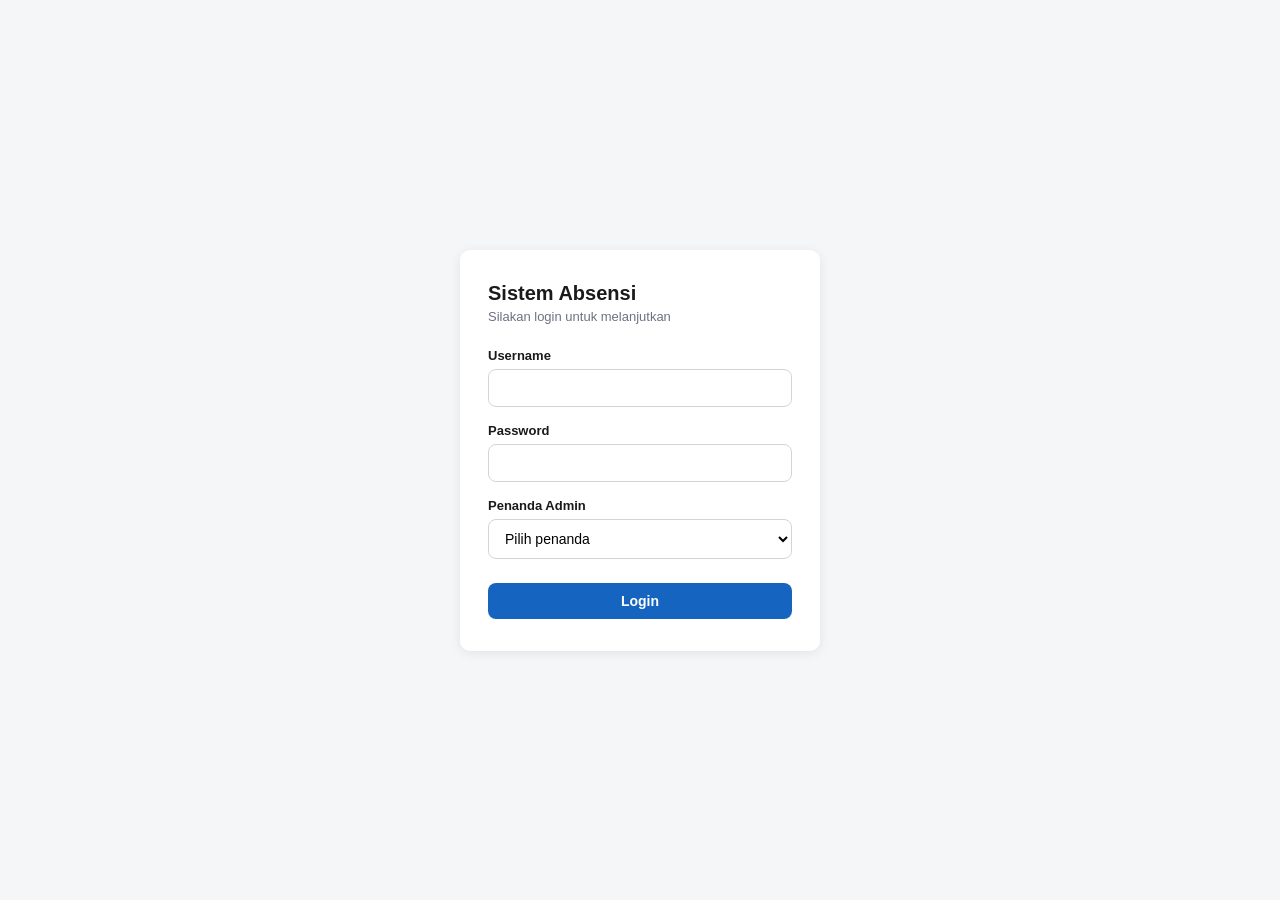
<file: index.html>
<!-----------------------------------------------------------------
  PROJECT      : Sistem Absensi
  MODULE       : Halaman Login
  FILE         : index.html
  VERSION      : v3.0.0
  AUTHOR       : Tim Pengembang
  CREATED      : 2026-08-23
  LAST UPDATE  : 2026-08-30

  DESCRIPTION
  ------------------------------------------------------------------
  Halaman pertama yang dibuka. Berisi form Login saja. Setelah
  berhasil, redirect ke dashboard.html. Logic ada di js/login.js.
------------------------------------------------------------------->

<!------------------------------------------------------------------
  VERSION HISTORY
  ------------------------------------------------------------------
  v1.0.0  - Initial Release (di-host di Apps Script, sudah tidak dipakai).
  v2.0.0  - Redesign jadi frontend statis (GitHub Pages), masih SPA 1 file.
  v2.0.1  - Mengisi APPSCRIPT_API_URL.
  v3.0.0  - REDESIGN TOTAL: dipecah jadi multi-halaman. index.html
            sekarang HANYA berisi Login. CSS & JS dipindah ke file
            eksternal (css/style.css, js/api.js, js/auth.js, js/login.js).
------------------------------------------------------------------->

<!DOCTYPE html>
<html lang="id">
<head>
  <meta charset="utf-8">
  <meta name="viewport" content="width=device-width, initial-scale=1">
  <title>Login - Sistem Absensi</title>
  <link rel="stylesheet" href="css/style.css">
</head>
<body>

  <div class="wrapLogin">
    <div class="kartuLogin">
      <h1>Sistem Absensi</h1>
      <p class="subjudul">Silakan login untuk melanjutkan</p>

      <form id="formLogin">
        <label for="inputUsername">Username</label>
        <input type="text" id="inputUsername" autocomplete="username" required>

        <label for="inputPassword">Password</label>
        <input type="password" id="inputPassword" autocomplete="current-password" required>

        <label for="inputPenanda">Penanda Admin</label>
        <select id="inputPenanda" required>
          <option value="" disabled selected>Pilih penanda</option>
          <option value="Admin 1">Admin 1</option>
          <option value="Admin 2">Admin 2</option>
          <option value="Admin 3">Admin 3</option>
          <option value="PCP">PCP</option>
        </select>

        <button type="submit" id="tombolLogin" class="tombolLebar">Login</button>

        <div class="pesan" id="pesanLogin"></div>
      </form>
    </div>
  </div>

  <script src="js/api.js"></script>
  <script src="js/auth.js"></script>
  <script src="js/login.js"></script>
</body>
</html>
</file>
<file: css/style.css>
/*******************************************************************
 * PROJECT      : Sistem Absensi
 * MODULE       : Shared Stylesheet
 * FILE         : css/style.css
 * VERSION      : v1.2.0
 * AUTHOR       : Tim Pengembang
 * CREATED      : 2026-08-30
 * LAST UPDATE  : 2026-09-02
 *
 * DESCRIPTION
 * -----------------------------------------------------------------
 * Stylesheet bersama dipakai oleh seluruh halaman: index, dashboard,
 * admin, pegawai, absensi, laporan. Berisi komponen umum: kartu,
 * form, tombol, tabel, tab, badge, dan grid kartu pegawai.
 ******************************************************************/

/*******************************************************************
 * VERSION HISTORY
 * -----------------------------------------------------------------
 * v1.0.0
 * - Initial Release.
 *
 * v1.1.0
 * - Menambahkan warna per kode shift/status lewat [data-kode="..."].
 *
 * v1.2.0
 * - Menambahkan .guardOverlay: lapisan transparan yang muncul saat
 *   proses async berjalan (Check In/Kembali/Update/dll), supaya
 *   klik berulang saat lemot tidak memicu input dobel.
 ******************************************************************/

/*******************************************************************
 * CONFIGURATION - WARNA & UKURAN DASAR
 ******************************************************************/
:root {
  --warna-primer: #1565C0;
  --warna-primer-gelap: #0D47A1;
  --warna-teks: #1A1A1A;
  --warna-teks-muted: #6B7280;
  --warna-latar: #F4F6F8;
  --warna-kartu: #FFFFFF;
  --warna-error: #C62828;
  --warna-sukses: #2E7D32;
  --warna-warning: #B26A00;
  --warna-border: #D1D5DB;
  --radius: 10px;
}

* { box-sizing: border-box; }

body {
  margin: 0;
  font-family: -apple-system, BlinkMacSystemFont, "Segoe UI", Roboto, Arial, sans-serif;
  background: var(--warna-latar);
  color: var(--warna-teks);
}

a { color: var(--warna-primer); text-decoration: none; }

/*******************************************************************
 * SECTION BLOCK - KARTU UMUM
 ******************************************************************/
.kartu {
  background: var(--warna-kartu);
  border-radius: var(--radius);
  box-shadow: 0 2px 8px rgba(0, 0, 0, 0.06);
  padding: 20px;
}

/*******************************************************************
 * SECTION BLOCK - LOGIN
 ******************************************************************/
.wrapLogin {
  display: flex;
  align-items: center;
  justify-content: center;
  min-height: 100vh;
  padding: 24px;
}

.kartuLogin {
  background: var(--warna-kartu);
  border-radius: var(--radius);
  box-shadow: 0 2px 12px rgba(0, 0, 0, 0.08);
  padding: 32px 28px;
  width: 100%;
  max-width: 360px;
}

.kartuLogin h1 { font-size: 20px; margin: 0 0 4px 0; }
.subjudul { font-size: 13px; color: var(--warna-teks-muted); margin: 0 0 24px 0; }

/*******************************************************************
 * SECTION BLOCK - FORM
 ******************************************************************/
label {
  display: block;
  font-size: 13px;
  font-weight: 600;
  margin-bottom: 6px;
  margin-top: 16px;
}

input[type="text"],
input[type="password"],
input[type="date"],
input[type="time"],
input[type="number"],
select,
textarea {
  width: 100%;
  padding: 10px 12px;
  border: 1px solid var(--warna-border);
  border-radius: 8px;
  font-size: 14px;
  outline: none;
  background: #FFFFFF;
  font-family: inherit;
}

input:focus, select:focus, textarea:focus { border-color: var(--warna-primer); }

.formGrid {
  display: grid;
  grid-template-columns: repeat(auto-fit, minmax(200px, 1fr));
  gap: 0 16px;
}

/*******************************************************************
 * SECTION BLOCK - TOMBOL
 ******************************************************************/
button, .tombol {
  padding: 10px 16px;
  background: var(--warna-primer);
  color: #FFFFFF;
  border: none;
  border-radius: 8px;
  font-size: 14px;
  font-weight: 600;
  cursor: pointer;
  font-family: inherit;
}

button:hover, .tombol:hover { background: var(--warna-primer-gelap); }
button:disabled { background: #9CA3AF; cursor: not-allowed; }

.tombolLebar { width: 100%; margin-top: 24px; }
.tombolSekunder { background: #6B7280; }
.tombolSekunder:hover { background: #4B5563; }
.tombolBahaya { background: #EF4444; }
.tombolBahaya:hover { background: #DC2626; }
.tombolKecil { padding: 6px 10px; font-size: 12px; }

/*******************************************************************
 * SECTION BLOCK - PESAN STATUS
 ******************************************************************/
.pesan {
  margin-top: 16px;
  font-size: 13px;
  padding: 10px 12px;
  border-radius: 8px;
  display: none;
}

.pesan.error { background: #FDECEA; color: var(--warna-error); display: block; }
.pesan.sukses { background: #E8F5E9; color: var(--warna-sukses); display: block; }
.pesan.info { background: #E3F2FD; color: var(--warna-primer-gelap); display: block; }

/*******************************************************************
 * SECTION BLOCK - HEADER APLIKASI (dashboard & halaman dalam)
 ******************************************************************/
.headerApp {
  background: var(--warna-kartu);
  padding: 16px 24px;
  display: flex;
  justify-content: space-between;
  align-items: center;
  box-shadow: 0 1px 4px rgba(0, 0, 0, 0.06);
  flex-wrap: wrap;
  gap: 8px;
}

.headerApp .judul { font-size: 16px; font-weight: 700; }

.headerApp .infoUser {
  font-size: 13px;
  color: var(--warna-teks-muted);
  display: flex;
  align-items: center;
  gap: 12px;
}

.kontenHalaman {
  padding: 24px;
  max-width: 1000px;
  margin: 0 auto;
}

.judulHalaman {
  font-size: 18px;
  font-weight: 700;
  margin: 0 0 4px 0;
}

.linkKembali {
  font-size: 13px;
  display: inline-block;
  margin-bottom: 16px;
}

/*******************************************************************
 * SECTION BLOCK - GRID MENU (dashboard)
 ******************************************************************/
.gridMenu {
  display: grid;
  grid-template-columns: repeat(auto-fit, minmax(200px, 1fr));
  gap: 16px;
  margin-top: 16px;
}

.kartuMenu {
  background: var(--warna-kartu);
  border-radius: var(--radius);
  box-shadow: 0 2px 8px rgba(0, 0, 0, 0.06);
  padding: 20px;
  cursor: pointer;
  transition: transform 0.1s ease;
  display: block;
}

.kartuMenu:hover {
  transform: translateY(-2px);
  box-shadow: 0 4px 12px rgba(0, 0, 0, 0.1);
}

.kartuMenu .ikon { font-size: 24px; margin-bottom: 8px; }
.kartuMenu .namaMenu { font-size: 14px; font-weight: 700; margin-bottom: 4px; color: var(--warna-teks); }
.kartuMenu .deskripsiMenu { font-size: 12px; color: var(--warna-teks-muted); }

/*******************************************************************
 * SECTION BLOCK - TAB
 ******************************************************************/
.tabBar {
  display: flex;
  gap: 4px;
  border-bottom: 1px solid var(--warna-border);
  margin-bottom: 20px;
  flex-wrap: wrap;
}

.tabItem {
  padding: 10px 16px;
  font-size: 13px;
  font-weight: 600;
  color: var(--warna-teks-muted);
  cursor: pointer;
  border-bottom: 2px solid transparent;
}

.tabItem.aktif {
  color: var(--warna-primer);
  border-bottom-color: var(--warna-primer);
}

.tabKonten { display: none; }
.tabKonten.aktif { display: block; }

/*******************************************************************
 * SECTION BLOCK - TABEL
 ******************************************************************/
.tabelWrap { overflow-x: auto; }

table.tabelData {
  width: 100%;
  border-collapse: collapse;
  font-size: 13px;
}

table.tabelData th, table.tabelData td {
  text-align: left;
  padding: 10px 12px;
  border-bottom: 1px solid #EEF0F2;
  white-space: nowrap;
}

table.tabelData th {
  color: var(--warna-teks-muted);
  font-weight: 600;
  font-size: 12px;
  text-transform: uppercase;
}

table.tabelData tbody tr:hover { background: #FAFBFC; }

/*******************************************************************
 * SECTION BLOCK - BADGE
 ******************************************************************/
.badge {
  display: inline-block;
  padding: 3px 8px;
  border-radius: 999px;
  font-size: 11px;
  font-weight: 700;
}

.badge.hijau { background: #E8F5E9; color: var(--warna-sukses); }
.badge.merah { background: #FDECEA; color: var(--warna-error); }
.badge.abu { background: #F1F3F4; color: var(--warna-teks-muted); }
.badge.kuning { background: #FFF3E0; color: var(--warna-warning); }

/*******************************************************************
 * SECTION BLOCK - GRID KARTU PEGAWAI (Absensi)
 ******************************************************************/
.gridPegawai {
  display: grid;
  grid-template-columns: repeat(auto-fill, minmax(130px, 1fr));
  gap: 10px;
  margin-top: 12px;
}

.kartuPegawai {
  background: var(--warna-kartu);
  border: 1px solid var(--warna-border);
  border-radius: 8px;
  padding: 12px 10px;
  text-align: center;
  cursor: pointer;
  transition: border-color 0.1s ease;
}

.kartuPegawai:hover { border-color: var(--warna-primer); }

.kartuPegawai.sudahCheckIn { border-color: var(--warna-sukses); background: #F3FBF4; }
.kartuPegawai.sudahKembali { border-color: var(--warna-teks-muted); background: #F5F5F5; opacity: 0.7; }
.kartuPegawai.nonHadir { border-color: var(--warna-warning); background: #FFF8ED; }
.kartuPegawai.belumAda { border-style: dashed; opacity: 0.85; }

.kartuPegawai.terpilih {
  border-color: var(--warna-primer);
  border-width: 2px;
  background: #E3F2FD;
  position: relative;
}

.kartuPegawai.terpilih::after {
  content: "✓";
  position: absolute;
  top: 6px;
  right: 8px;
  color: var(--warna-primer);
  font-weight: 700;
  font-size: 12px;
}

.kartuPegawai .namaPegawai { font-size: 13px; font-weight: 700; margin-bottom: 4px; }
.kartuPegawai .shiftPegawai {
  display: inline-block;
  font-size: 11px;
  font-weight: 700;
  color: var(--warna-primer-gelap);
  background: #EEF2FF;
  padding: 1px 8px;
  border-radius: 999px;
  margin-bottom: 4px;
}
.kartuPegawai .infoPegawai { font-size: 11px; color: var(--warna-teks-muted); }

/*******************************************************************
 * SECTION BLOCK - PANEL AKSI MASSAL (Absen Masuk / Telat)
 ******************************************************************/
.panelAksiMassal {
  display: flex;
  justify-content: space-between;
  align-items: center;
  flex-wrap: wrap;
  gap: 8px;
}

/*******************************************************************
 * SECTION BLOCK - TOMBOL AKSI (SHIFT & STATUS) - GRID BERWARNA
 ******************************************************************/
.gridAksi {
  display: grid;
  grid-template-columns: repeat(auto-fill, minmax(70px, 1fr));
  gap: 8px;
  margin-top: 12px;
}

.tombolAksi {
  background: #EEF2FF;
  color: var(--warna-primer-gelap);
  font-weight: 700;
  padding: 14px 4px;
  text-align: center;
  border-radius: 8px;
}

.tombolAksi:hover { filter: brightness(0.92); }

.tombolAksi[data-kode="P"]  { background: #43A047; color: #FFFFFF; }
.tombolAksi[data-kode="S"]  { background: #66BB6A; color: #FFFFFF; }
.tombolAksi[data-kode="PS"] { background: #A5D6A7; color: #1B3A1D; }
.tombolAksi[data-kode="M"]  { background: #A5D6A7; color: #1B3A1D; }

.tombolAksi[data-kode="FT"]    { background: #FDD835; color: #4A3B00; }
.tombolAksi[data-kode="FT 1"]  { background: #FDD835; color: #4A3B00; }
.tombolAksi[data-kode="FT 2"]  { background: #C9B037; color: #FFFFFF; }
.tombolAksi[data-kode="FN"]    { background: #C9A227; color: #FFFFFF; }
.tombolAksi[data-kode="FMid"]  { background: #A98307; color: #FFFFFF; }
.tombolAksi[data-kode="FM"]    { background: #8B6F1A; color: #FFFFFF; }

.tombolAksi[data-kode="OFF"]  { background: #E53935; color: #FFFFFF; }
.tombolAksi[data-kode="C"]    { background: #F48FB1; color: #4A0E28; }
.tombolAksi[data-kode="I"]    { background: #8E24AA; color: #FFFFFF; }
.tombolAksi[data-kode="SKT"]  { background: #FB8C00; color: #FFFFFF; }
.tombolAksi[data-kode="D"]    { background: #1E88E5; color: #FFFFFF; }
.tombolAksi[data-kode="A"]    { background: #424242; color: #FFFFFF; }

/*******************************************************************
 * SECTION BLOCK - MODAL RINGAN (overlay konfirmasi)
 ******************************************************************/
.overlay {
  position: fixed;
  inset: 0;
  background: rgba(0, 0, 0, 0.4);
  display: none;
  align-items: center;
  justify-content: center;
  padding: 24px;
  z-index: 50;
}

.overlay.tampil { display: flex; }

.kartuModal {
  background: var(--warna-kartu);
  border-radius: var(--radius);
  padding: 24px;
  width: 100%;
  max-width: 380px;
  max-height: 90vh;
  overflow-y: auto;
}

.kartuModal h3 { margin: 0 0 12px 0; font-size: 15px; }

/*******************************************************************
 * SECTION BLOCK - GUARD OVERLAY (cegah klik ganda saat proses)
 * -----------------------------------------------------------------
 * Ditampilkan sesaat setiap kali ada permintaan ke server sedang
 * berjalan (Check In, Check Kembali, Update, dll). Transparan tapi
 * menangkap semua klik, jadi klik berulang saat lemot tidak nembus
 * ke tombol di bawahnya dan tidak memicu input dobel.
 ******************************************************************/
.guardOverlay {
  position: fixed;
  inset: 0;
  z-index: 999;
  background: transparent;
  display: none;
  cursor: wait;
}

.guardOverlay.tampil { display: block; }

/*******************************************************************
 * SECTION BLOCK - UTILITAS
 ******************************************************************/
.mt16 { margin-top: 16px; }
.mt24 { margin-top: 24px; }
.teksMuted { color: var(--warna-teks-muted); font-size: 13px; }
.hidden { display: none !important; }
</file>
